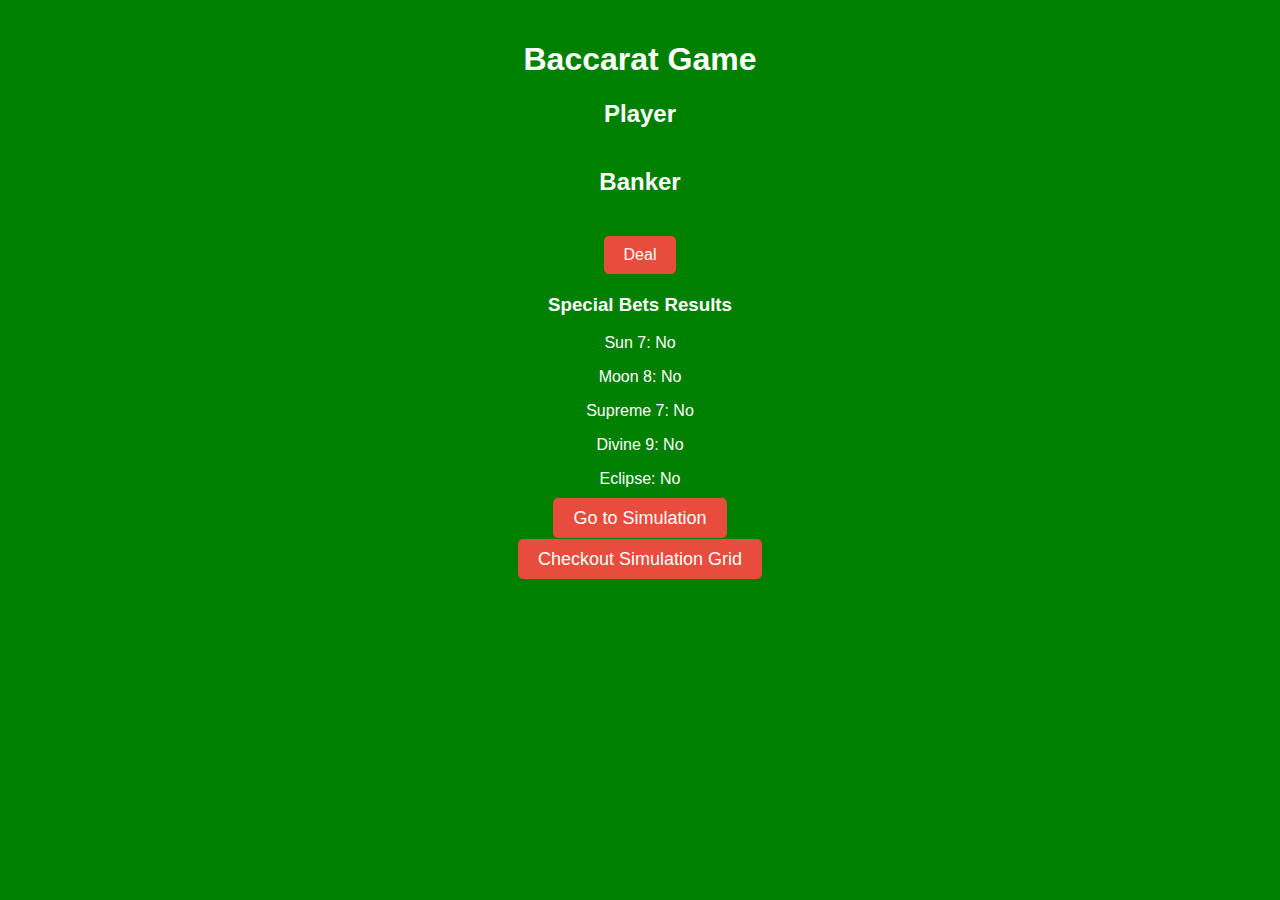
<file: index.html>
<!DOCTYPE html>
<html lang="en">
<head>
    <meta charset="UTF-8">
    <meta name="viewport" content="width=device-width, initial-scale=1.0">
    <title>Baccarat Game</title>
    <link rel="stylesheet" href="styles.css">
</head>
<body>
    <div class="table-background">
        <h1>Baccarat Game</h1>
        <div class="table">
            <div class="player-section">
                <h2>Player</h2>
                <div id="player-cards" class="card-container"></div>
                <div id="player-points"></div>
            </div>
            <div class="banker-section">
                <h2>Banker</h2>
                <div id="banker-cards" class="card-container"></div>
                <div id="banker-points"></div>
            </div>
        </div>
        <button id="deal-button">Deal</button>
        <div id="result"></div>
        <!-- Display the new betting options and their results -->
        <div id="special-bets">
            <h3>Special Bets Results</h3>
            <p id="sun7-result">Sun 7: No</p>
            <p id="moon8-result">Moon 8: No</p>
            <p id="supreme7-result">Supreme 7: No</p>
            <p id="divine9-result">Divine 9: No</p>
            <p id="eclipse-result">Eclipse: No</p>
        </div>
        <!-- Navigation to the simulation page -->
        <div class="nav">
            <a href="simulation.html" class="nav-link">Go to Simulation</a>
        </div>
                <div class="nav">
            <a href="sun7.html" class="nav-link">Checkout Simulation Grid</a>
        </div>
    </div>
    <script src="script.js"></script>
</body>
</html>
</file>
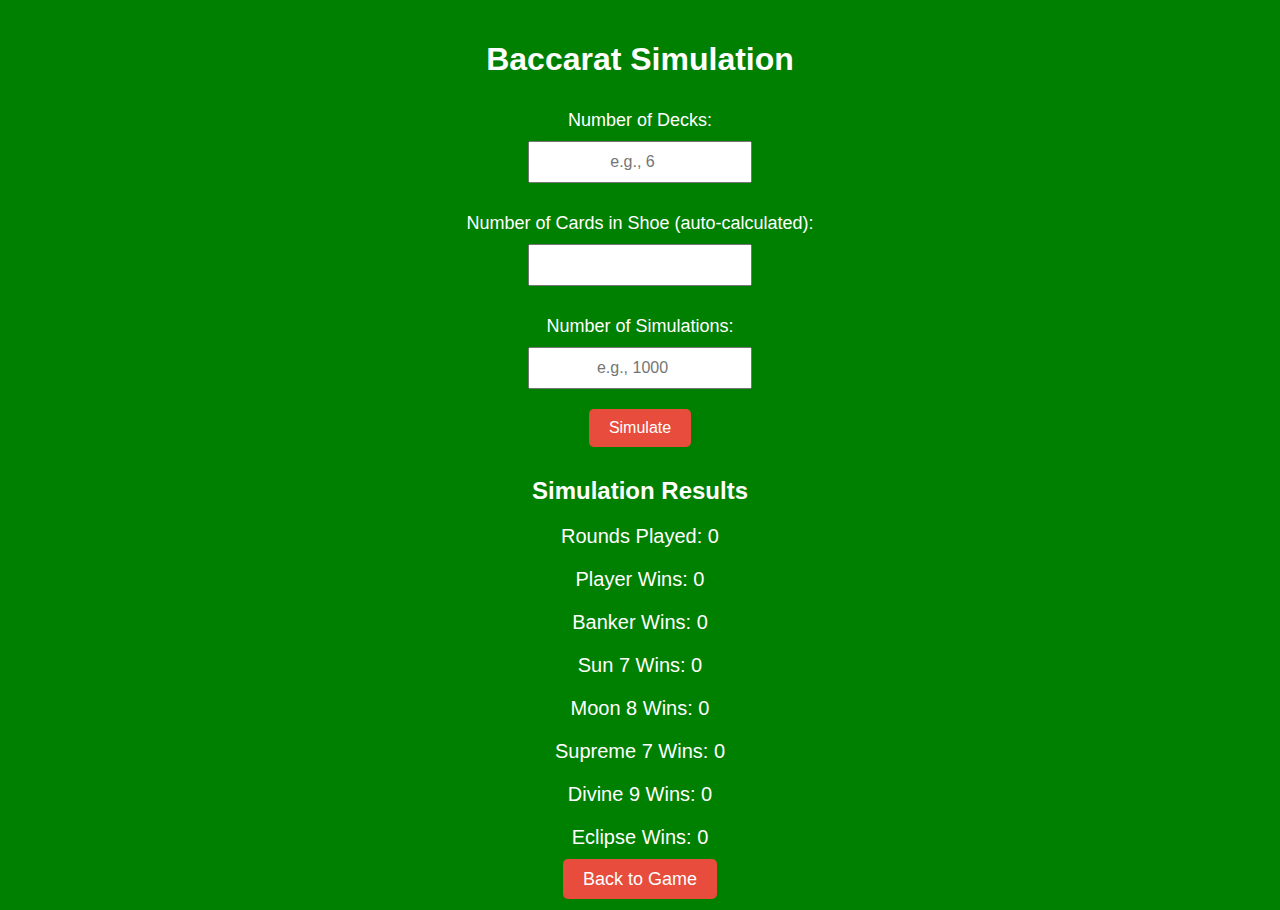
<file: simulation.html>
<!DOCTYPE html>
<html lang="en">
<head>
    <meta charset="UTF-8">
    <meta name="viewport" content="width=device-width, initial-scale=1.0">
    <title>Baccarat Simulation</title>
    <link rel="stylesheet" href="styles.css">
</head>
<body>
    <div class="table-background">
        <h1>Baccarat Simulation</h1>
        <div class="input-container">
            <label for="deck-count">Number of Decks:</label>
            <input type="number" id="deck-count" placeholder="e.g., 6" min="1">
            <label for="shoe-size">Number of Cards in Shoe (auto-calculated):</label>
            <input type="text" id="shoe-size" readonly>
            <label for="simulation-count">Number of Simulations:</label>
            <input type="number" id="simulation-count" placeholder="e.g., 1000" min="1">
            <button id="simulate-button">Simulate</button>
        </div>
        <div id="results">
            <h2>Simulation Results</h2>
            <p id="rounds-played">Rounds Played: 0</p>
            <p id="player-wins">Player Wins: 0</p>
            <p id="banker-wins">Banker Wins: 0</p>
            <p id="sun7-wins">Sun 7 Wins: 0</p>
            <p id="moon8-wins">Moon 8 Wins: 0</p>
            <p id="supreme7-wins">Supreme 7 Wins: 0</p>
            <p id="divine9-wins">Divine 9 Wins: 0</p>
            <p id="eclipse-wins">Eclipse Wins: 0</p>
        </div>
        <!-- Navigation back to the main game page -->
        <div class="nav">
            <a href="index.html" class="nav-link">Back to Game</a>
        </div>
    </div>
    <script src="simulation.js"></script>
</body>
</html>
</file>
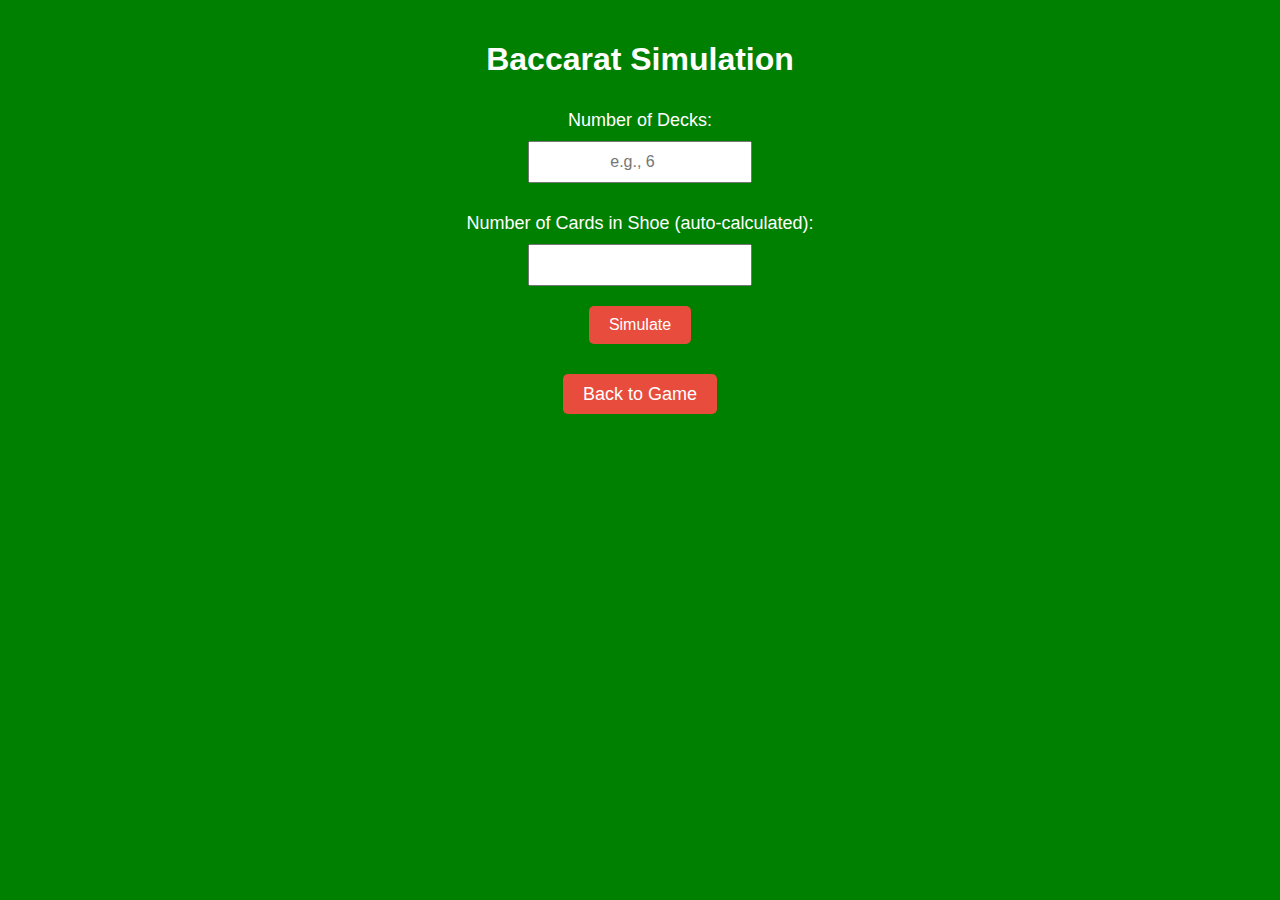
<file: sun7.html>
<!DOCTYPE html>
<html lang="en">
<head>
    <meta charset="UTF-8">
    <meta name="viewport" content="width=device-width, initial-scale=1.0">
    <title>Baccarat Simulation</title>
    <link rel="stylesheet" href="styles.css">
    <style>
        /* Add custom styles for the grid and color coding */
        .result-grid {
            display: grid;
            grid-template-columns: repeat(auto-fill, minmax(150px, 1fr)); /* Adjust column width as needed */
            grid-auto-rows: minmax(50px, auto); /* Adjust row height as needed */
            gap: 5px;
            margin-top: 20px;
        }
        .result {
            padding: 10px;
            border: 1px solid #ccc;
            border-radius: 5px;
            text-align: center;
            font-weight: bold;
            color: white;
        }
        .player { background-color: blue; }
        .tie { background-color: green; }
        .banker { background-color: red; }
        .sun7 { background-color: yellow; color: black; }
        .moon8 { background-color: purple; }
    </style>
</head>
<body>
    <div class="table-background">
        <h1>Baccarat Simulation</h1>
        <div class="input-container">
            <label for="deck-count">Number of Decks:</label>
            <input type="number" id="deck-count" placeholder="e.g., 6" min="1">
            <label for="shoe-size">Number of Cards in Shoe (auto-calculated):</label>
            <input type="text" id="shoe-size" readonly>
            <button id="simulate-button">Simulate</button>
        </div>
        <div id="results-grid" class="result-grid">
            <!-- Simulation results will be displayed here in grid format -->
        </div>
        <div class="nav">
            <a href="index.html" class="nav-link">Back to Game</a>
        </div>
    </div>
    <script src="sun7.js"></script>
</body>
</html>
</file>
<file: styles.css>
body {
    font-family: Arial, sans-serif;
    background-color: #008000; /* Green background for the entire page */
    color: #ffffff;
    text-align: center;
    margin: 0;
    padding: 0;
    height: 100vh; /* Ensure the body covers the entire viewport height */
}

.table-background {
    margin: 0 auto;
    padding: 20px;
    width: 80%;
}

.card-container {
    display: flex; /* Align cards in a row */
    justify-content: center; /* Center the cards */
    gap: 0px; /* Remove any gap between the cards */
    margin-top: 10px;
}

.card img {
    width: 50px;  /* Size for the card images */
    height: 70px; /* Size for the card images */
    margin: 0; /* Remove any default margin around images */
}

#deal-button {
    background-color: #e74c3c;
    color: #fff;
    padding: 10px 20px;
    font-size: 16px;
    border: none;
    border-radius: 5px;
    cursor: pointer;
    margin-top: 20px;
}

#deal-button:hover {
    background-color: #c0392b;
}

#result {
    margin-top: 20px;
    font-size: 18px;
    color: #f39c12;
}

h1 {
    color: #ffffff;
    
}

.input-container {
    margin-top: 20px;
    display: flex;
    flex-direction: column;
    align-items: center;
}

.input-container {
    margin-top: 20px;
    display: flex;
    flex-direction: column;
    align-items: center;
}

.input-container label {
    margin: 10px 0;
    color: #ffffff;
    font-size: 18px;
}

.input-container input {
    padding: 10px;
    font-size: 16px;
    margin-bottom: 20px;
    width: 200px;
    text-align: center;
}

#simulate-button {
    background-color: #e74c3c;
    color: #fff;
    padding: 10px 20px;
    font-size: 16px;
    border: none;
    border-radius: 5px;
    cursor: pointer;
}

#simulate-button:hover {
    background-color: #c0392b;
}

#results {
    margin-top: 30px;
    text-align: center;
}

#results p {
    font-size: 20px;
    color: #ffffff;
}
.nav {
    margin-top: 20px;
    text-align: center;
}

.nav-link {
    color: #ffffff;
    font-size: 18px;
    text-decoration: none;
    background-color: #e74c3c;
    padding: 10px 20px;
    border-radius: 5px;
}

.nav-link:hover {
    background-color: #c0392b;
}
.input-container {
    margin-top: 20px;
    display: flex;
    flex-direction: column;
    align-items: center;
}

.input-container label {
    margin: 10px 0;
    color: #ffffff;
    font-size: 18px;
}

.input-container input {
    padding: 10px;
    font-size: 16px;
    margin-bottom: 20px;
    width: 200px;
    text-align: center;
}

#calculate-button {
    background-color: #e74c3c;
    color: #fff;
    padding: 10px 20px;
    font-size: 16px;
    border: none;
    border-radius: 5px;
    cursor: pointer;
}

#calculate-button:hover {
    background-color: #c0392b;
}

#results {
    margin-top: 30px;
    text-align: center;
}

#results p {
    font-size: 20px;
    color: #ffffff;
}

.sun7-input {
    margin: 20px 0;
    text-align: center;
}

.sun7-input input {
    padding: 10px;
    width: 300px;
    font-size: 16px;
    margin-right: 10px;
}

.sun7-input button {
    padding: 10px 20px;
    font-size: 16px;
    cursor: pointer;
    background-color: #e74c3c;
    color: white;
    border: none;
    border-radius: 5px;
}

.statistics, .special-events {
    display: flex;
    justify-content: space-around;
    margin-top: 20px;
}

.stat-box, .event-box {
    background-color: #2c3e50;
    color: white;
    padding: 20px;
    border-radius: 5px;
    width: 150px;
    text-align: center;
}

.percentage-bar {
    display: flex;
    height: 30px;
    margin: 20px 0;
    background-color: #ecf0f1;
    border-radius: 5px;
    overflow: hidden;
}

.player-win-bar, .banker-win-bar, .tie-bar {
    line-height: 30px;
    color: white;
    text-align: center;
}

.player-win-bar {
    background-color: #3498





.sun7-input {
    margin: 20px 0;
    text-align: center;
}

.sun7-input input {
    padding: 10px;
    width: 300px;
    font-size: 16px;
    margin-right: 10px;
}

.sun7-input button {
    padding: 10px 20px;
    font-size: 16px;
    cursor: pointer;
    background-color: #e74c3c;
    color: white;
    border: none;
    border-radius: 5px;
}

.statistics, .special-events {
    display: flex;
    justify-content: space-around;
    margin-top: 20px;
}

.stat-box, .event

/* General container styling */
.container {
    margin: 0 auto;
    padding: 20px;
    max-width: 800px;
    background-color: #2c3e50;
    color: #ecf0f1;
    border-radius: 10px;
    text-align: center;
}

/* Input section */
.sun7-input {
    margin: 20px 0;
    text-align: center;
}

.sun7-input input {
    padding: 10px;
    width: 300px;
    font-size: 16px;
    margin-right: 10px;
}

.sun7-input button {
    padding: 10px 20px;
    font-size: 16px;
    cursor: pointer;
    background-color: #e74c3c;
    color: white;
    border: none;
    border-radius: 5px;
}

/* Statistics section */
.statistics {
    display: flex;
    justify-content: space-around;
    margin-top: 20px;
}

.stat-box {
    background-color: #34495e;
    color: white;
    padding: 20px;
    border-radius: 5px;
    width: 150px;
    text-align: center;
}

/* Special events section */
.special-events {
    display: flex;
    justify-content: space-around;
    margin-top: 20px;
}

.event-box {
    background-color: #34495e;
    color: white;
    padding: 20px;
    border-radius: 5px;
    width: 150px;
    text-align: center;
}

/* Percentage bar container */
.percentage-bar-container {
    margin-top: 30px;
    background-color: #bdc3c7;
    border-radius: 5px;
    overflow: hidden;
    display: flex;
    height: 30px;
}

/* Individual percentage bars */
.percentage-bar > div {
    color: white;
    text-align: center;
    line-height: 30px;
    font-weight: bold;
}

.player-win-bar {
    background-color: #3498db;
    width: 0%; /* This will be dynamically updated */
}

.banker-win-bar {
    background-color: #e74c3c;
    width: 0%; /* This will be dynamically updated */
}

.tie-bar {
    background-color: #2ecc71;
    width: 0%; /* This will be dynamically updated */
}
åå
</file>
